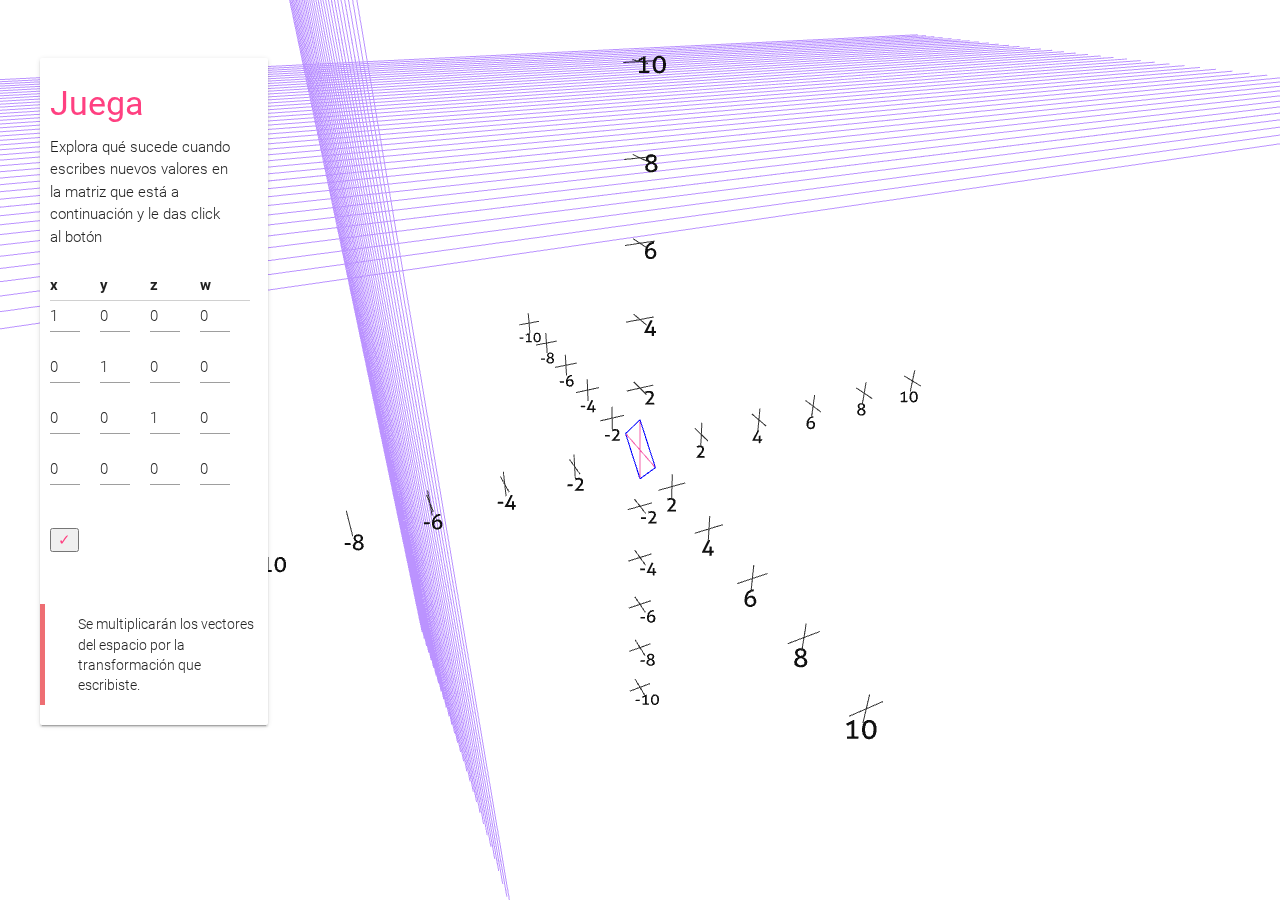
<file: index.html>
<!DOCTYPE html>
<html>
<meta charset="utf-8">
<head>
<title>Visual Math</title>

<!-- <script src="scripts/compatibility/jquery.min.js"></script> -->

<script src="scripts/compatibility/three.js"></script>

<script src="scripts/new.js"></script>
<script src="scripts/threestrap.js"></script>
<script src="scripts/threex.text.js"></script>
<script src="scripts/threex.keyboardstate.js"></script>
<script src="scripts/threex.domevents.js"></script>


<script src="scripts/compatibility/tween.min.js"></script>
<script src="scripts/compatibility/zAller_Regular.js"></script>
<script src="scripts/compatibility/zTrackballControls.js"></script>
<script src="scripts/Please-compressed.js"></script>
<script src="scripts/katex.min.js"></script>
<script src="scripts/visualMath.js"></script>

<link rel="stylesheet" type="text/css" href="stylesheets/materialize.css">
<link rel="stylesheet" type="text/css" href="stylesheets/katex.min.css">
<link rel="stylesheet" type="text/css" href="stylesheets/matrices.css">


<meta name="viewport" content = "width =device-width, initial-scale=1.0"/>
</head>

<body>
	<script type="text/javascript" src="https://code.jquery.com/jquery-3.2.1.min.js"></script>
      <script type="text/javascript" src="scripts/materialize.min.js"></script>
	<div class="ui very padded" id="vmcontainer">

		<div class="ui card violet vecUI" style="position : fixed; top : 50px; left : 40px ; z-index: 9; opacity:0">
			<div class="content">
				<h4 class="pink-text text-accent-2">Juega</h4>
				<div class="meta flow-text">Explora qué sucede cuando escribes nuevos valores en la matriz que está a continuación y le das click al botón <br> <br>
					<form id="input_form" class=" ui fluid input">
			<table class="ui violet table">
				<thead>
					<tr><th class="matrixinput4">x</th>
						<th class="matrixinput4">y</th>
						<th class="matrixinput4">z</th>
						<th class="matrixinput4">w</th>
					</tr></thead><tbody>
						<tr>
							<td class="matrixinput4"><input type="text" name="a11" class="matrixinput4"  value="1"></td>
							<td class="matrixinput4"><input type="text" name="a12" class="matrixinput4" value="0"></td>
							<td class="matrixinput4"><input type="text" name="a13" class="matrixinput4" value="0"> </td>
							<td class="matrixinput4"><input type="text" name="a14" class="matrixinput4" value="0"> </td>
						</tr>
						<tr>
							<td class="matrixinput4"> <input type="text" name="a21" class="matrixinput4" value="0"></td>
							<td class="matrixinput4"><input type="text" name="a22" class="matrixinput4" value="1"></td>
							<td class="matrixinput4"><input type="text" name="a23" class="matrixinput4" value="0"></td>
							<td class="matrixinput4"><input type="text" name="a24" class="matrixinput4" value="0"> </td>
						</tr>
						<tr>
							<td class="matrixinput4"><input type="text" name="a31" class="matrixinput4" value="0"></td>
							<td class="matrixinput4"><input type="text" name="a32" class="matrixinput4" value="0"></td>
							<td class="matrixinput4"><input type="text" name="a33" class="matrixinput4" value="1"></td>
							<td class="matrixinput4"><input type="text" name="a34" class="matrixinput4" value="0"> </td>
						</tr>
						<tr>
							<td class="matrixinput4"><input type="text" name="a41" class="matrixinput4" value="0"></td>
							<td class="matrixinput4"><input type="text" name="a42" class="matrixinput4" value="0"></td>
							<td class="matrixinput4"><input type="text" name="a43" class="matrixinput4" value="0"></td>
							<td class="matrixinput4"><input type="text" name="a44" class="matrixinput4" value="0"> </td>
						</tr>
					</tbody>
				</table><br>

			<input class = "pink-text text-accent-2" type="submit" name="submit" value="&#10003;">

			</form>

				</div>
				<div class="description">
					<div id="katexfield5" class="katexbig">

					</div>
				</div>
			</div>
			<br>
				<blockquote>
			<div class="extra content flow-text">
				Se multiplicarán los vectores del espacio por la transformación que escribiste.
			</div>
				</blockquote>
		</div>
		
	</body>
	<script type="text/javascript" src ="scripts/homog.js"></script>
</html>
</file>
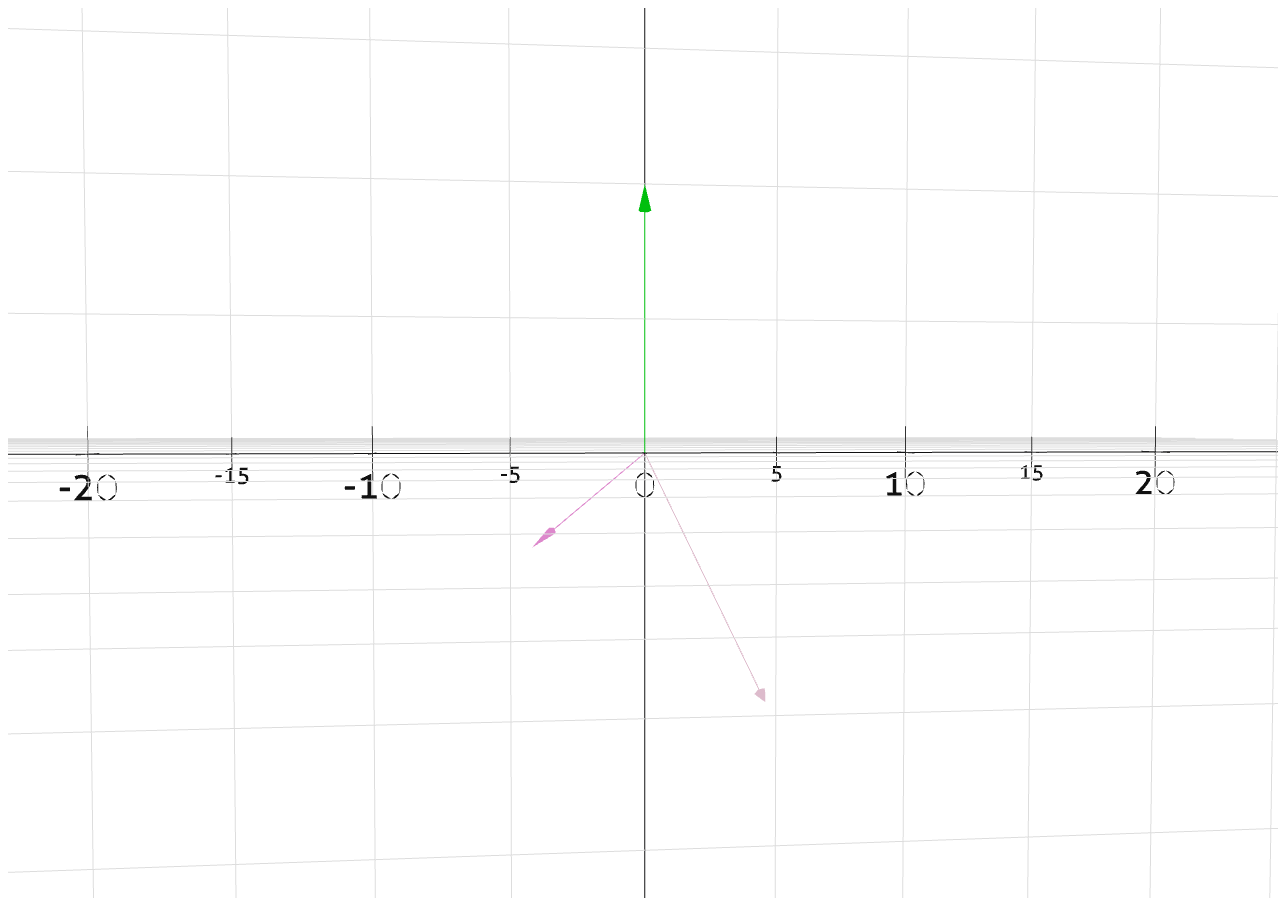
<file: space_3_vectors.html>
<!DOCTYPE html>
<html>
<meta charset="utf-8">
<head>
<title>Visualmath</title>

<script src="/scripts/compatibility/jquery.min.js"></script>

<script src="/scripts/compatibility/three.js"></script>
<script src="/scripts/threex.js"></script>
<script src="/scripts/threex.keyboardstate.js"></script>
<script src="/scripts/compatibility/tween.min.js"></script>
<script src="/scripts/compatibility/zAller_Regular.js"></script>
<script src="/scripts/compatibility/zTrackballControls.js"></script>
<script src="/scripts/Please-compressed.js"></script>
<script src="/scripts/visualMath.js"></script>

</head>

<body>

<div id="top"></div>
</body>
<script src="/scripts/first.js"></script>
</html>
</file>
<file: stylesheets/matrices.css>
/*input.matrixinput {
	width : 55px;
	padding : 4px;
	margin : 2px;
}*/

.matrixinput4 {
	width : 30px !important;
	height: 30px !important;
	/*padding-top: 5px;
	padding-bottom: 5px;*/
} 

input.matrixinput4{
	height: 30px !important;
}


form {
	width: 200px;
}

td, th {
	padding: 0px;
}

.content {
	width: 200px;
	padding: 10px;
}


span.katex-html {
    margin: 2em;
}

.meta.flow-text {
    font-size: 1rem !important;
  }

 .extra.content.flow-text {
    font-size: 0.9rem !important;
  }
</file>
